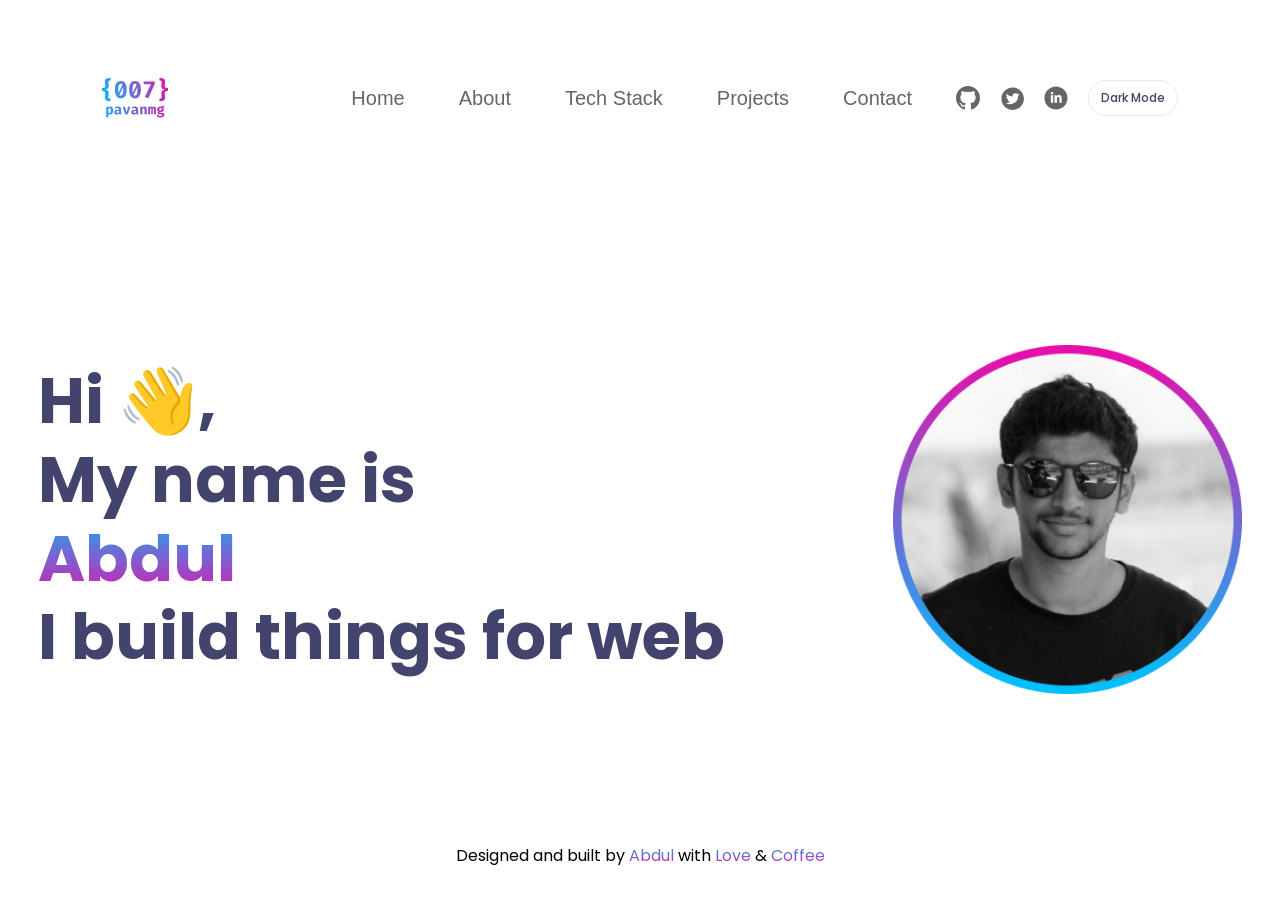
<file: index.html>
<!DOCTYPE html>
<html lang="en">
<head>
  <meta charset="utf-8">
  <meta name="viewport" content="width=device-width, initial-scale=1">
  <title>Home | Abdul</title>
  <meta name="description" content="Portfolio for Abdul,fullstack developer.">
<link rel="preconnect" href="https://fonts.googleapis.com">
<link rel="preconnect" href="https://fonts.gstatic.com" crossorigin>
<link href="https://fonts.googleapis.com/css2?family=Poppins:ital,wght@0,100;0,200;0,300;0,400;0,500;0,600;0,700;0,800;0,900;1,100;1,200;1,300;1,400;1,500;1,600;1,700;1,800;1,900&display=swap" rel="stylesheet">
  <link rel="stylesheet" href="css/base.css">
  <link rel="stylesheet" href="css/home.css">
</head>
<body>
  <!-- <a class="skip-link" href="#main">Skip to content</a> -->
  <header class="site-header">
    <div class="site-header__inner container">
      <a class="logo" href="index.html" aria-label="Abdul, go to the home page">
        <img src="images/portfolio-logo.svg" alt="007 Logo">
      </a>
      <nav id="site-nav" class="site-nav" aria-label="Main">
        <ul class="site-nav__list">
      
          <li><a href="index.html" aria-current="page">Home</a></li>
          <li><a href="about.html">About</a></li>
          <li><a href="tech-stack.html">Tech Stack</a></li>
          <li><a href="projects.html">Projects</a></li>
          <li><a href="contact.html">Contact</a></li>
        </ul>
        <ul class="social-list">
          <li><a href="https://github.com/" class="social-list__link"><img src="images/github-icon.svg" alt="" width="24" height="24">
            <span class="visually-hidden">Github</span></a></li>
          <li><a href="https://x.com/" class="social-list__link"><img src="images/x-icon.svg" alt="" width="24" height="24">
            <span class="visually-hidden">X</span></a></li>
          <li><a href="https://www.linkedin.com/" class="social-list__link"><img src="images/linkedin-icon.svg" alt="" width="24" height="24">
          <span class="visually-hidden">Linkedin</span></a></li>
                    <li>
             <button type="button" id="theme-toggle" aria-label="Switch to dark mode">
              Dark Mode
            </button>
         </li>
        </ul>
      </nav>
          <button class="menu-toggle" type="button" aria-expanded="false" aria-controls="site-nav">
            <span class="visually-hidden">Menu</span>
            <span class="menu-toggle__icon" aria-hidden="true">&#9776;</span>
          </button>
    </div>

  </header>

  <main id="main" class="container">
    <section class="hero" aria-labelledby="hero-title">
      <h1 id="hero-title" class="hero__title">
        Hi <span aria-hidden="true">&#128075;</span>,<br>
        My name is<br>
        <span class="hero__name">Abdul</span><br>
        I build things for web
      </h1>
      <div class="hero__photo">
        <img src="images/person-image.png" alt="Portrait of Abdul" width="349" height="349">
      </div>
    </section>
  </main>

  <footer class="site-footer">
    <p>Designed and built by <span class="gradient-footer-text">Abdul</span> with <span class="gradient-footer-text">Love </span> &amp; <span class="gradient-footer-text">Coffee</span> </p>
  </footer>
  <script src="js/theme.js" defer></script>
</body>
</html>
</file>
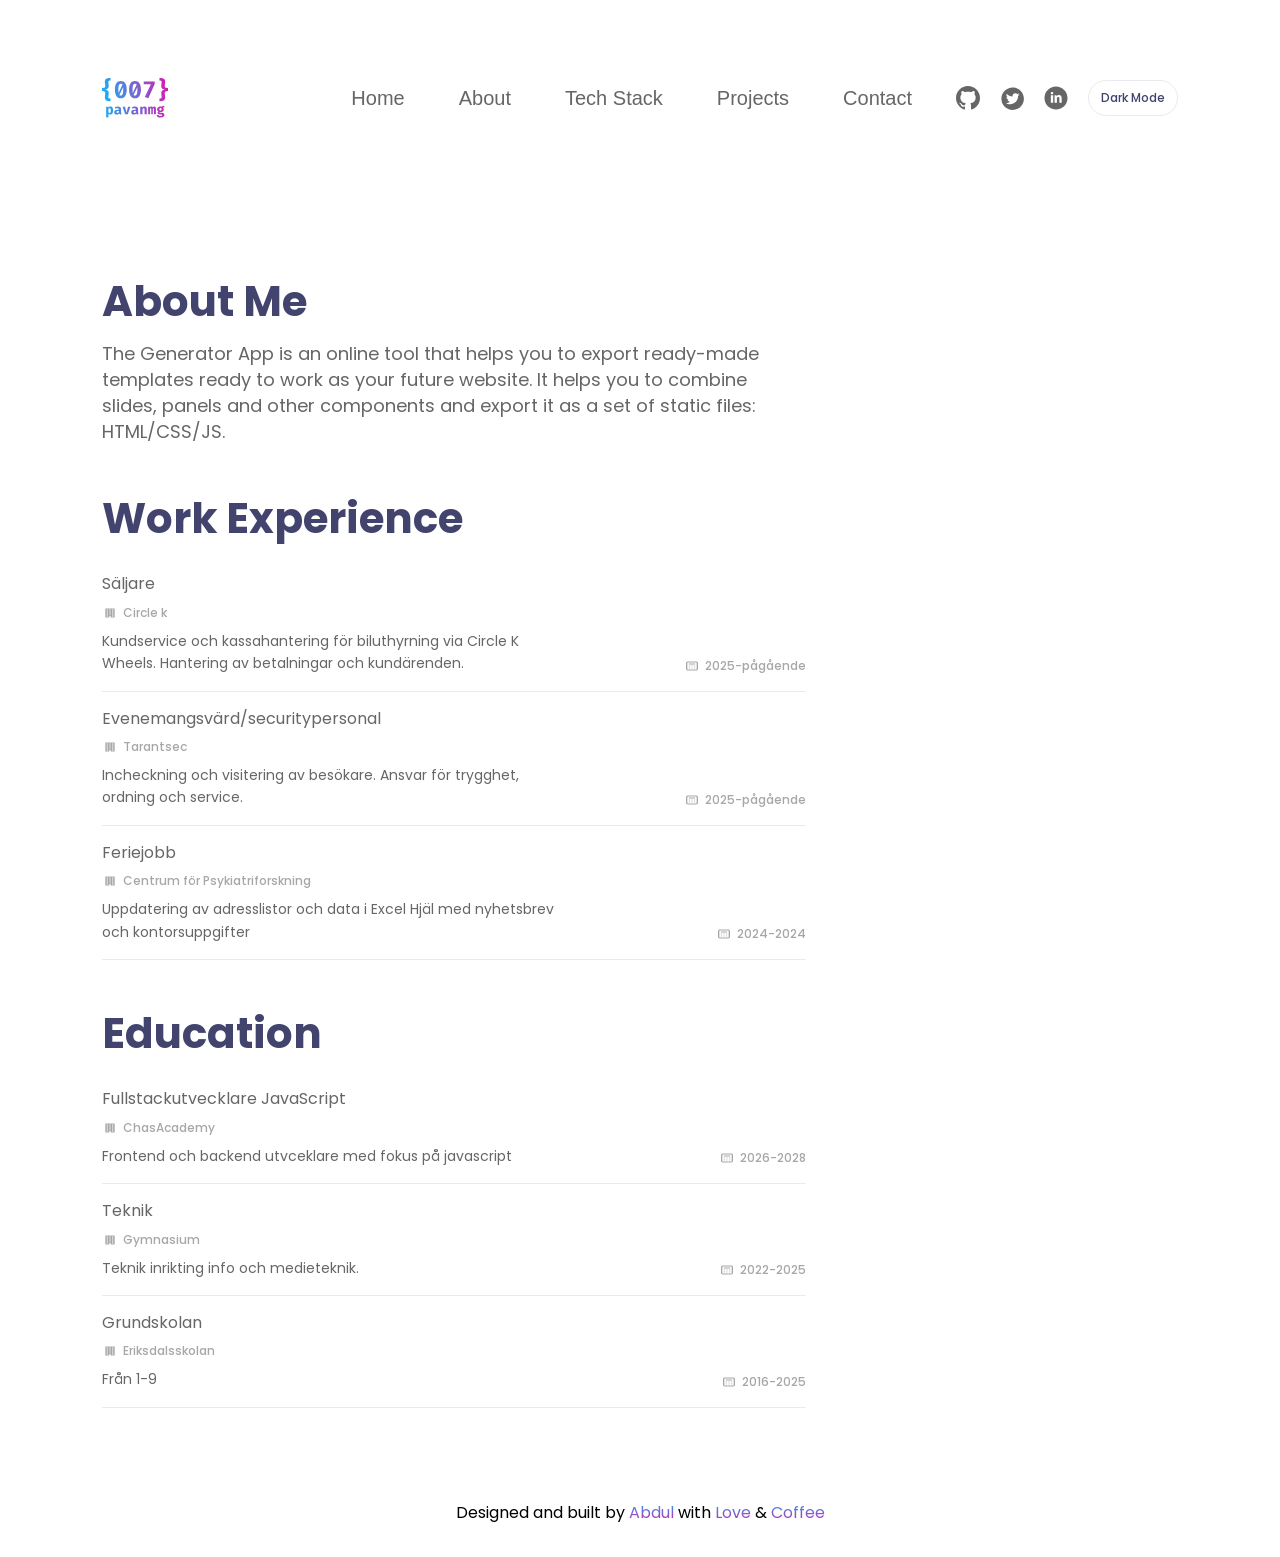
<file: about.html>
<!DOCTYPE html>
<html lang="en">
<head>
  <meta charset="utf-8">
  <meta name="viewport" content="width=device-width, initial-scale=1">
  <title>Home | Abdul</title>
  <meta name="description" content="Portfolio for Abdul,fullstack developer.">
<link rel="preconnect" href="https://fonts.googleapis.com">
<link rel="preconnect" href="https://fonts.gstatic.com" crossorigin>
<link href="https://fonts.googleapis.com/css2?family=Poppins:ital,wght@0,100;0,200;0,300;0,400;0,500;0,600;0,700;0,800;0,900;1,100;1,200;1,300;1,400;1,500;1,600;1,700;1,800;1,900&display=swap" rel="stylesheet">
  <link rel="stylesheet" href="css/base.css">
  <link rel="stylesheet" href="css/about.css">
</head>
<body>
  <!-- <a class="skip-link" href="#main">Skip to content</a> -->
  <header class="site-header">
    <div class="site-header__inner container">
      <a class="logo" href="index.html" aria-label="Abdul, go to the home page">
        <img src="images/portfolio-logo.svg" alt="007 Logo">
      </a>
     
      <nav id="site-nav" class="site-nav" aria-label="Main">
        <ul class="site-nav__list">
          <li><a href="index.html" aria-current="page">Home</a></li>
          <li><a href="about.html">About</a></li>
          <li><a href="tech-stack.html">Tech Stack</a></li>
          <li><a href="projects.html">Projects</a></li>
          <li><a href="contact.html">Contact</a></li>
        </ul>
        <ul class="social-list">
          <li><a href="https://github.com/" class="social-list__link"><img src="images/github-icon.svg" alt="" width="24" height="24"><span class="visually-hidden"></span></a></li>
          <li><a href="https://x.com/" class="social-list__link"><img src="images/x-icon.svg" alt="" width="24" height="24"><span class="visually-hidden"></span></a></li>
          <li><a href="https://www.linkedin.com/" class="social-list__link"><img src="images/linkedin-icon.svg" alt="" width="24" height="24"><span class="visually-hidden"></span></a></li>
                    <li>
             <button type="button" id="theme-toggle" aria-label="Switch to dark mode">
              Dark Mode
            </button>
         </li>
        </ul>
      </nav>
       <button class="menu-toggle" type="button" aria-expanded="false" aria-controls="site-nav">
        <span class="visually-hidden">Menu</span>
        <span class="menu-toggle__icon" aria-hidden="true">&#9776;</span>
      </button>
    </div>



  </header>

  <main id="main" class="container about">
     <section class="section" aria-labelledby="about-title">
      <h1 id="about-title" class="section__title">About Me</h1>
      <p class="section__text">The Generator App is an online tool that helps you to export ready-made templates ready to work as your future website. It helps you to combine slides, panels and other components and export it as a set of static files: HTML/CSS/JS.</p>
    </section>


      <section class="section" aria-labelledby="work-title">
      <h2 id="work-title" class="section__title">Work Experience</h2>
      <ul class="entry-list" id="work-list"></ul>
      <p class="status" id="work-status" role="status"></p>
    </section>

     <section class="section" aria-labelledby="edu-title">
      <h2 id="edu-title" class="section__title">Education</h2>
      <ul class="entry-list" id="education-list"></ul>
      <p class="status" id="education-status" role="status"></p>
    </section>
  </main>

  <footer class="site-footer">
    <p>Designed and built by <span class="gradient-footer-text">Abdul</span> with <span class="gradient-footer-text">Love </span> &amp; <span class="gradient-footer-text">Coffee</span> </p>
  </footer>

  <script type="module" src="js/main.js"></script>
  <script src="js/theme.js" defer></script>
</body>
</html>
</file>
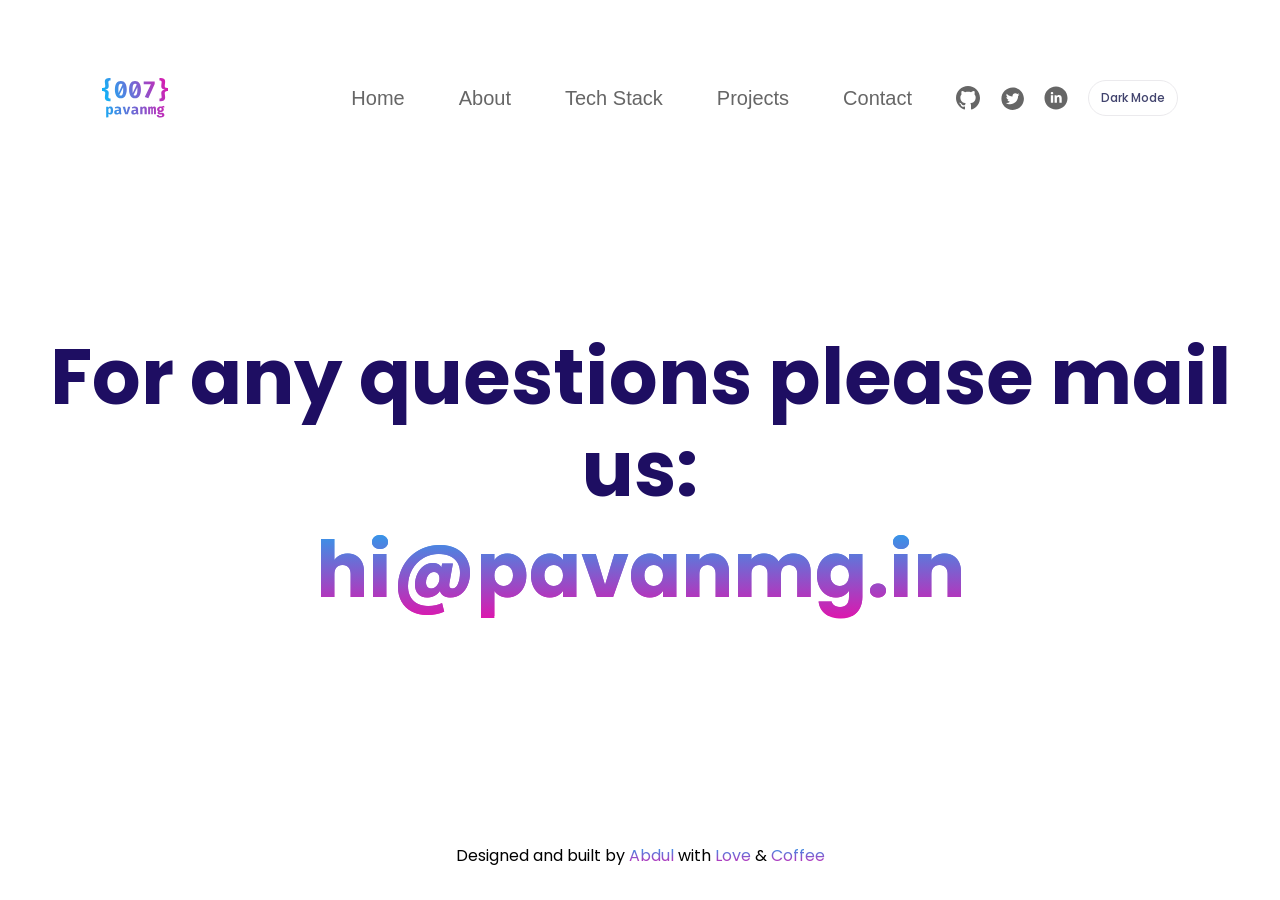
<file: contact.html>
<!DOCTYPE html>
<html lang="en">
<head>
  <meta charset="utf-8">
  <meta name="viewport" content="width=device-width, initial-scale=1">
  <title>Home | Abdul</title>
  <meta name="description" content="Portfolio for Abdul,fullstack developer.">
<link rel="preconnect" href="https://fonts.googleapis.com">
<link rel="preconnect" href="https://fonts.gstatic.com" crossorigin>
<link href="https://fonts.googleapis.com/css2?family=Poppins:ital,wght@0,100;0,200;0,300;0,400;0,500;0,600;0,700;0,800;0,900;1,100;1,200;1,300;1,400;1,500;1,600;1,700;1,800;1,900&display=swap" rel="stylesheet">
  <link rel="stylesheet" href="css/base.css">
  <link rel="stylesheet" href="css/contact.css">
</head>
<body>
  <!-- <a class="skip-link" href="#main">Skip to content</a> -->
  <header class="site-header">
    <div class="site-header__inner container">
      <a class="logo" href="index.html" aria-label="Abdul, go to the home page">
        <img src="images/portfolio-logo.svg" alt="007 Logo">
      </a>
     
      <nav id="site-nav" class="site-nav" aria-label="Main">
        <ul class="site-nav__list">
          <li><a href="index.html" aria-current="page">Home</a></li>
          <li><a href="about.html">About</a></li>
          <li><a href="tech-stack.html">Tech Stack</a></li>
          <li><a href="projects.html">Projects</a></li>
          <li><a href="contact.html">Contact</a></li>
        </ul>
        <ul class="social-list">
          <li><a href="https://github.com/" class="social-list__link"><img src="images/github-icon.svg" alt="" width="24" height="24"><span class="visually-hidden"></span></a></li>
          <li><a href="https://x.com/" class="social-list__link"><img src="images/x-icon.svg" alt="" width="24" height="24"><span class="visually-hidden"></span></a></li>
          <li><a href="https://www.linkedin.com/" class="social-list__link"><img src="images/linkedin-icon.svg" alt="" width="24" height="24"><span class="visually-hidden"></span></a></li>
                    <li>
             <button type="button" id="theme-toggle" aria-label="Switch to dark mode">
              Dark Mode
            </button>
         </li>
        </ul>
      </nav>
       <button class="menu-toggle" type="button" aria-expanded="false" aria-controls="site-nav">
        <span class="visually-hidden">Menu</span>
        <span class="menu-toggle__icon" aria-hidden="true">&#9776;</span>
      </button>
    </div>

  </header>

  <main id="main" class="container2">
    <section class="hero" aria-labelledby="hero-title">
      <h1 class="h2-1">For any questions please mail us:</h1>
      <p class="contact__email"><a class="contact__link" href="mailto:hi@pavanmg.in">hi@pavanmg.in</a></p>
    </section>
  </main>

  <footer class="site-footer">
    <p>Designed and built by <span class="gradient-footer-text">Abdul</span> with <span class="gradient-footer-text">Love </span> &amp; <span class="gradient-footer-text">Coffee</span> </p>
  </footer>
  <script src="js/theme.js" defer></script>
</body>
</html>
</file>
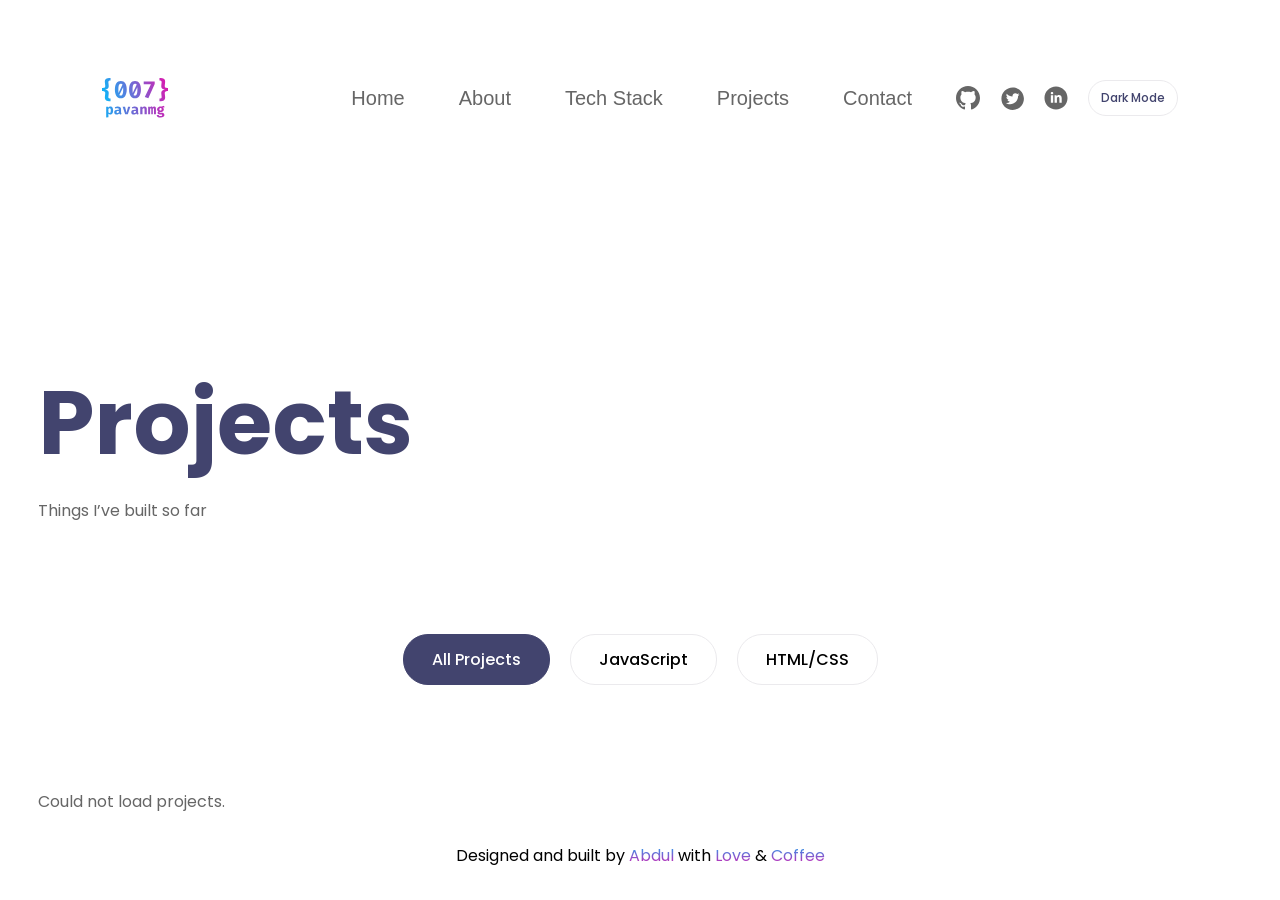
<file: projects.html>
<!DOCTYPE html>
<html lang="en">
<head>
  <meta charset="utf-8">
  <meta name="viewport" content="width=device-width, initial-scale=1">
  <title>Home | Abdul</title>
  <meta name="description" content="Portfolio for Abdul,fullstack developer.">
<link rel="preconnect" href="https://fonts.googleapis.com">
<link rel="preconnect" href="https://fonts.gstatic.com" crossorigin>
<link href="https://fonts.googleapis.com/css2?family=Poppins:ital,wght@0,100;0,200;0,300;0,400;0,500;0,600;0,700;0,800;0,900;1,100;1,200;1,300;1,400;1,500;1,600;1,700;1,800;1,900&display=swap" rel="stylesheet">
  <link rel="stylesheet" href="css/base.css">
  <link rel="stylesheet" href="css/projects.css">
</head>
<body>
  <!-- <a class="skip-link" href="#main">Skip to content</a> -->
  <header class="site-header">
    <div class="site-header__inner container">
      <a class="logo" href="index.html" aria-label="Abdul, go to the home page">
        <img src="images/portfolio-logo.svg" alt="007 Logo">
      </a>
      
      <nav id="site-nav" class="site-nav" aria-label="Main">
        <ul class="site-nav__list">
          <li><a href="index.html" aria-current="page">Home</a></li>
          <li><a href="about.html">About</a></li>
          <li><a href="tech-stack.html">Tech Stack</a></li>
          <li><a href="projects.html">Projects</a></li>
          <li><a href="contact.html">Contact</a></li>
        </ul>
        <ul class="social-list">
          <li><a href="https://github.com/" class="social-list__link"><img src="images/github-icon.svg" alt="" width="24" height="24"><span class="visually-hidden"></span></a></li>
          <li><a href="https://x.com/" class="social-list__link"><img src="images/x-icon.svg" alt="" width="24" height="24"><span class="visually-hidden"></span></a></li>
          <li><a href="https://www.linkedin.com/" class="social-list__link"><img src="images/linkedin-icon.svg" alt="" width="24" height="24"><span class="visually-hidden"></span></a></li>
          <li>
             <button type="button" id="theme-toggle" aria-label="Switch to dark mode">
              Dark Mode
            </button>
         </li>
        </ul>
      </nav>
      <button class="menu-toggle" type="button" aria-expanded="false" aria-controls="site-nav">
        <span class="visually-hidden">Menu</span>
        <span class="menu-toggle__icon" aria-hidden="true">&#9776;</span>
      </button>
    </div>

  </header>

  <main id="main" class="container">
    <div class="page-title">
      <h1>Projects</h1>
      <p>Things I’ve built so far</p>
    </div>
        <section id="projects-list" aria-label="Projects">
          <div class="project-filters" role="group" aria-label="Filter projects">
          <button type="button" data-filter="all" aria-pressed="true">
              All Projects
          </button>
          <button type="button" data-filter="javascript" aria-pressed="false">
              JavaScript
          </button>
          <button type="button" data-filter="html" aria-pressed="false">
              HTML/CSS
          </button>
          </div>
          <ul class="hero" id="project-list"></ul>
          <p class="status" id="project-status" role="status"></p>
          <button type="button" id="show-more-btn" hidden>
              Show More
          </button>
        </section>
  </main>

  <footer class="site-footer">
    <p>Designed and built by <span class="gradient-footer-text">Abdul</span> with <span class="gradient-footer-text">Love </span> &amp; <span class="gradient-footer-text">Coffee</span> </p>
  </footer>
  <script type="module" src="js/projects.js"></script>
  <script src="js/theme.js" defer></script>
</body>
</html>
</file>
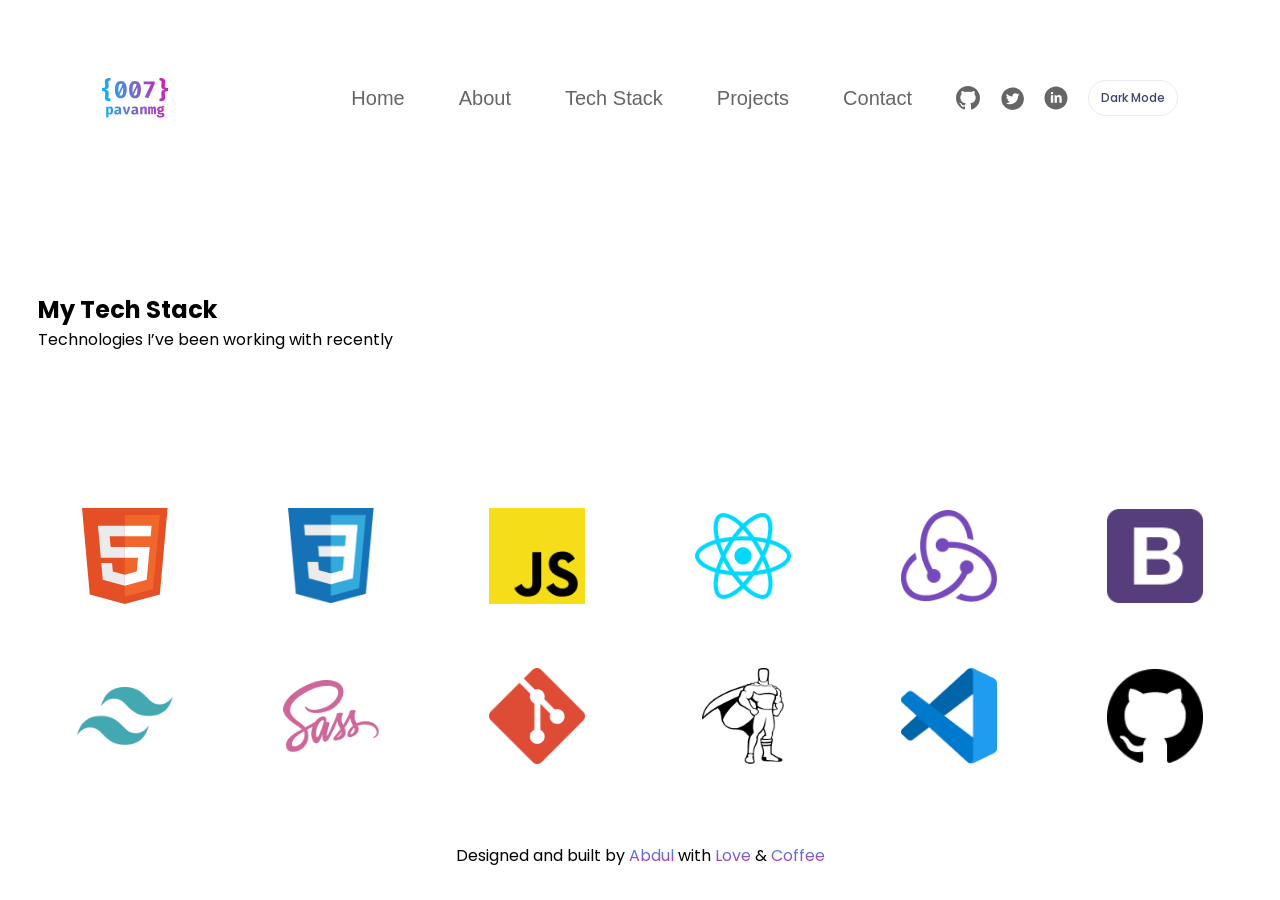
<file: tech-stack.html>
<!DOCTYPE html>
<html lang="en">
<head>
  <meta charset="utf-8">
  <meta name="viewport" content="width=device-width, initial-scale=1">
  <title>Home | Abdul</title>
  <meta name="description" content="Portfolio for Abdul,fullstack developer.">
<link rel="preconnect" href="https://fonts.googleapis.com">
<link rel="preconnect" href="https://fonts.gstatic.com" crossorigin>
<link href="https://fonts.googleapis.com/css2?family=Poppins:ital,wght@0,100;0,200;0,300;0,400;0,500;0,600;0,700;0,800;0,900;1,100;1,200;1,300;1,400;1,500;1,600;1,700;1,800;1,900&display=swap" rel="stylesheet">
  <link rel="stylesheet" href="css/base.css">
  <link rel="stylesheet" href="css/tech-stack.css">
</head>
<body>
  <!-- <a class="skip-link" href="#main">Skip to content</a> -->
  <header class="site-header">
    <div class="site-header__inner container">
      <a class="logo" href="index.html" aria-label="Abdul, go to the home page">
        <img src="images/portfolio-logo.svg" alt="007 Logo">
      </a>
      
      <nav id="site-nav" class="site-nav" aria-label="Main">
        <ul class="site-nav__list">
          <li><a href="index.html" aria-current="page">Home</a></li>
          <li><a href="about.html">About</a></li>
          <li><a href="tech-stack.html">Tech Stack</a></li>
          <li><a href="projects.html">Projects</a></li>
          <li><a href="contact.html">Contact</a></li>
        </ul>
        <ul class="social-list">
          <li><a href="https://github.com/" class="social-list__link"><img src="images/github-icon.svg" alt="" width="24" height="24"><span class="visually-hidden"></span></a></li>
          <li><a href="https://x.com/" class="social-list__link"><img src="images/x-icon.svg" alt="" width="24" height="24"><span class="visually-hidden"></span></a></li>
          <li><a href="https://www.linkedin.com/" class="social-list__link"><img src="images/linkedin-icon.svg" alt="" width="24" height="24"><span class="visually-hidden"></span></a></li>
          <li>
             <button type="button" id="theme-toggle" aria-label="Switch to dark mode">
              Dark Mode
            </button>
         </li>
        </ul>
      </nav>
      <button class="menu-toggle" type="button" aria-expanded="false" aria-controls="site-nav">
        <span class="visually-hidden">Menu</span>
        <span class="menu-toggle__icon" aria-hidden="true">&#9776;</span>
      </button>
    </div>

  </header>

    <main class="container">
    <section class="section" aria-labelledby="tech-title">
      <div><h1 id="tech-title" class="section__title">My Tech Stack</h1>
      <p class="section__text">Technologies I&rsquo;ve been working with recently</p>
      </div>
      <ul class="tech-list">
        <li class="tech-list__item"><img src="images/html5.svg" alt="HTML5" width="105" height="105"></li>
        <li class="tech-list__item"><img src="images/css3.png" alt="CSS3" width="64" height="64"></li>
        <li class="tech-list__item"><img src="images/javascript.png" alt="JavaScript" width="64" height="64"></li>
        <li class="tech-list__item"><img src="images/react.png" alt="React" width="64" height="64"></li>
        <li class="tech-list__item"><img src="images/redux.png" alt="Redux" width="64" height="64"></li>
        <li class="tech-list__item"><img src="images/bootstrap.png" alt="Bootstrap" width="64" height="64"></li>
        <li class="tech-list__item"><img src="images/tailwind.png" alt="Tailwind CSS" width="64" height="64"></li>
        <li class="tech-list__item"><img src="images/sass.png" alt="Sass" width="64" height="64"></li>
        <li class="tech-list__item"><img src="images/git.png" alt="Git" width="64" height="64"></li>
        <li class="tech-list__item"><img src="images/github.png" alt="GitHub" width="64" height="64"></li>
        <li class="tech-list__item"><img src="images/vscode.png" alt="VS Code" width="64" height="64"></li>
        <li class="tech-list__item"><img src="images/figma.png" alt="Figma" width="64" height="64"></li>
    
      </ul>
    </section>
  </main>

  <footer class="site-footer">
    <p>Designed and built by <span class="gradient-footer-text">Abdul</span> with <span class="gradient-footer-text">Love </span> &amp; <span class="gradient-footer-text">Coffee</span> </p>
  </footer>
  <script src="js/theme.js" defer></script>
</body>
</html>
</file>
<file: css/base.css>
:root {
  --color-bg: #ffffff;
  --color-text: #333333;
  --color-heading: #666666;
  --color-muted: #595959;
  --color-accent: #4f46e5;
  --color-accent-alt: #c026d3;
  --color-border: #e4e4e7;
  --color-badge-bg: #d9f7d9;
  --color-badge-text: #14532d;
  --color-focus: #4f46e5;
  --color-primary: #42446e;
  --color-heading: #666;
  --color-muted: #a7a7a7;
  --color-border: #ebeaed;
  --color-badge-bg: #d7ffe0;
  --color-badge-text: #018c0f;
  --color-gradient-start: #13b0f5;
  --color-gradient-end: #e70faa;
  --color-text: #000;
  --color-contact-heading: #1e0e62;

  --font-main: "Poppins", sans-serif;
  --font-header: "DM Sans", sans-serif;
  --space-s: 0.5rem;
  --space-m: 1rem;
  --space-l: 2rem;
  --space-xl: 4rem;
  --radius: 0.5rem;
}

:root.dark-theme {
    --color-bg: #17171f;
    --color-text: #f5f5f5;
    --color-heading: #d1d1d1;
    --color-muted: #b5b5b5;
    --color-primary: #b8baff;
    --color-border: #444454;
    --color-contact-heading: #d6caff;
}

*,
*::before,
*::after {
  box-sizing: border-box;
}

body {
  display: flex;
  flex-direction: column;
  width: 100%;
  max-width: 1204px;
  min-height: 100vh;
  margin: 0 auto;
  background: var(--color-bg);
  color: var(--color-text);
  font-family: var(--font-main);
}

main {
  flex: 1;
}

.container {
  width: 100%;
  margin-inline: auto;
  padding-inline: var(--space-m);
}

a {
  text-decoration: none;
}

ul {
  margin: 0;
  padding: 0;
  list-style: none;
}

.visually-hidden {
  position: absolute;
  width: 1px;
  height: 1px;
  margin: -1px;
  padding: 0;
  overflow: hidden;
  clip: rect(0, 0, 0, 0);
  white-space: nowrap;
  border: 0;
}

header {
  padding-top: var(--space-m);
  font-family: var(--font-header);
}

.logo img {
  display: block;
  width: auto;
  height: 40px;
}

.site-header__inner {
  display: flex;
  flex-wrap: wrap;
  align-items: center;
  justify-content: space-between;
}

.menu-toggle {
  display: flex;
  align-items: center;
  justify-content: center;
  padding: 0;
  border: 0;
  background: none;
  color: var(--color-text);
  font-size: 32px;
  line-height: 1;
  cursor: pointer;
}

.site-nav {
  display: flex;
  flex-basis: 100%;
  flex-direction: column;
  align-items: center;
  order: 3;
  margin-top: var(--space-m);
}

.site-nav__list {
  display: flex;
  flex-direction: column;
  align-items: center;
  gap: var(--space-s);
  font-size: 18px;
  font-weight: 500;
  text-align: center;
}

.site-nav__list a {
  color: var(--color-heading);
}

.social-list {
  display: flex;
  align-items: center;
  justify-content: space-around;
  width: 100%;
  margin-top: var(--space-l);
}

.social-list__link {
  display: flex;
}

.social-list__link img {
  width: 32px;
  height: 32px;
}

footer {
  display: flex;
  justify-content: center;
  padding-inline: var(--space-m);
  text-align: center;
}

.gradient-footer-text {
  background: linear-gradient(var(--color-gradient-start),var(--color-gradient-end));
  color: transparent;
  background-clip: text;
}

footer p {
  margin: 0 0 2rem;
}

.status {
  margin: 0.75rem 0 0;
  color: var(--color-heading);
}

.status--error {
  color: #b00020;
}

#theme-toggle {
    display: inline-flex;
    align-items: center;
    justify-content: center;
    padding: 0.5rem 0.75rem;
    border: 1px solid var(--color-border);
    border-radius: 25px;
    background-color: var(--color-bg);
    color: var(--color-primary);
    font-family: var(--font-main);
    font-size: 0.75rem;
    font-weight: 500;
    white-space: nowrap;
    cursor: pointer;
}

#theme-toggle:hover {
    background-color: var(--color-primary);
    color: var(--color-bg);
}

#theme-toggle:focus-visible {
    outline: 3px solid var(--color-focus);
    outline-offset: 3px;
}

.social-list {
    flex-wrap: wrap;
    justify-content: center;
    gap: 1rem;
}


@media (min-width: 601px) {
  header{
        padding: 4.875rem 4rem;
    }
  .container {
    padding-inline: var(--space-l);
  }

  header {
    padding-top: 2.5rem;
  }

  .site-header__inner {
    flex-wrap: nowrap;
  }

  .menu-toggle {
    display: none;
  }

  .site-nav {
    flex-basis: auto;
    flex-direction: row;
    order: initial;
    margin-top: 0;
  }

  .site-nav__list {
    flex-direction: row;
    gap: 1.5rem;
    font-size: 16px;
  }

  .social-list {
    width: auto;
    justify-content: initial;
    gap: 14px;
    margin: 0 0 0 1.5rem;
  }

  .social-list__link img {
    width: 24px;
    height: 24px;
  }
  .social-list {
        flex-wrap: nowrap;
  }
}

@media (min-width: 993px) {
  .container {
    padding-inline: 0;
  }

  header {
    padding-top: 4.875rem;
  }

  .site-nav__list {
    gap: 0;
    font-size: 20px;
  }

  .site-nav__list li:not(:last-child) {
    margin-right: 54px;
  }

  .social-list {
    gap: 20px;
    margin-left: 44px;
  }
}
</file>
<file: css/home.css>
main {
  display: flex;
  align-items: center;
  width: 100%;
}

section {
        display: flex;
    justify-content: space-between;
    flex: 1;
}

h1 {
    font-size: 57px;
    font-weight: 700;
    color: var(--color-primary);
    line-height: 70px;
}

.hero {
  display: flex;
  flex: 1;
  flex-direction: column;
  align-items: center;
  justify-content: space-between;
  gap: 2rem;
}

.hero__title {
  margin: 0;
  color: var(--color-primary);
  font-size: 8vw;
  font-weight: 700;
  line-height: 1.25;
}

.hero__name {
  background: linear-gradient(var(--color-gradient-start), var(--color-gradient-end));
  color: transparent;
  background-clip: text;
}

.hero__photo {
  display: flex;
  justify-content: center;
  width: 100%;
}

.hero__photo img {
  display: block;
  width: min(100%, 349px);
  height: auto;
}

@media (min-width: 601px) {
  .hero {
    flex-direction: row;
    gap: 2rem;
  }

  .hero__title {
    font-size: 5vw;
    line-height: 1.23;
  }

  .hero__photo {
    align-items: flex-end;
    justify-content: flex-end;
    flex: 0 1 349px;
  }
}

@media (max-width: 600px) {
    .site-nav{
        margin-bottom: 200px;
    }
    
    .hero{
        flex-direction: column;
    }
    .hero__title{
        font-size: 44px;
    }
}
</file>
<file: css/about.css>
.main {
  font-family: var(--font-main);
}

.container.about {
  max-width: 704px;
  margin: 3rem auto 5rem;
  font-size: 1rem;
  font-weight: 400;
  line-height: 1.6;
}

.section + .section {
  margin-top: 2.5rem;
}

.section__title {
  margin: 0 0 0.75rem;
  color: var(--color-primary);
  font-size: clamp(1.75rem, 7vw, 2.625rem);
  font-weight: 700;
  line-height: 1.25;
}

.section__text {
  margin: 0;
  color: var(--color-heading);
  font-size: 1rem;
  line-height: 1.6;
}

.entry-list {
  margin: 0;
  padding: 0;
}

.entry {
  display: flex;
  flex-direction: column;
  gap: 0.75rem;
  padding: 1rem 0;
  border-bottom: 1px solid var(--color-border);
}

.entry__main,
.entry__side {
  min-width: 0;
  max-width: 65%;
}

.entry__title {
  margin: 0;
  color: var(--color-heading);
  font-size: 1rem;
  font-weight: 400;
  line-height: 1.4;
  overflow-wrap: anywhere;
}

.entry__meta {
  display: flex;
  flex-wrap: wrap;
  gap: 0.25rem 1rem;
  margin: 0.5rem 0 0;
  color: var(--color-muted);
  font-size: 0.75rem;
  font-weight: 500;
  line-height: 1.5;
}

.entry__meta-item {
  display: inline-flex;
  align-items: center;
  gap: 0.3125rem;
  min-width: 0;
}

.entry__meta-item img {
  flex: 0 0 auto;
  object-fit: contain;
}

.entry__side {
  display: flex;
  flex-direction: row;
  align-items: center;
  justify-content: space-between;
  gap: 0.5rem;
}

.entry__side .entry__meta {
  justify-content: flex-end;
  text-align: right;
}

.entry__date {
  color: var(--color-muted);
  font-size: 0.75rem;
  font-weight: 500;
  line-height: 1.5;
}

.badge {
  flex: 0 0 auto;
  margin: 0;
  padding: 0.125rem 0.75rem;
  border-radius: 100px;
  background-color: var(--color-badge-bg);
  color: var(--color-badge-text);
  font-size: 0.5625rem;
  font-weight: 600;
  line-height: 1.5;
  text-align: center;
}

.entry__description {
  margin: 0.5rem 0 0;
  color: var(--color-heading);
  font-size: 0.875rem;
}



@media (min-width: 601px) {
  header{
        padding: 4.875rem 4rem;
    }
  .container.about {
    margin: 5rem 4rem;
    font-size: 1.125rem;
  }

  .section + .section {
    margin-top: 3rem;
  }

  .section__text {
    font-size: 1.125rem;
    line-height: 1.45;
  }

  .entry {
    flex-direction: row;
    align-items: flex-end;
    justify-content: space-between;
    gap: 1rem;
  }

  .entry__side {
    flex-direction: column;
    align-items: flex-end;
  }

  .entry__meta {
    gap: 0.5rem 1.5rem;
  }
}
</file>
<file: css/contact.css>
.hero {
  display: flex;
  flex-direction: column;
  align-items: center;
  padding-inline: var(--space-m);
  text-align: center;
}

.h2-1,
.contact__email {
  margin: 0;
  font-size: 6vw;
  line-height: 1.3;
}

.h2-1 {
  margin-bottom: 0.5rem;
  color: var(--color-contact-heading);
  font-weight: 700;
}

.contact__email {
  background: linear-gradient(var(--color-gradient-start), var(--color-gradient-end));
  font-size: 6vw;
  color: transparent;
  font-weight: 700;
  background-clip: text;
  overflow-wrap: anywhere;
}

.container2 {
  display: flex;
  align-items: flex-start;
  justify-content: center;
  margin-top: 15vh;
}

.contact__email {
  margin: 0;
  font-size: 6vw;
  font-weight: 700;
  line-height: 1.3;
}


.contact__link {
  background: linear-gradient(var(--color-gradient-start), var(--color-gradient-end));
  -webkit-background-clip: text;
  background-clip: text;
  color: transparent;
  overflow-wrap: anywhere;
}

.contact__link:focus-visible {
  outline: 2px solid var(--color-focus);
  outline-offset: 4px;
}

@media (min-width: 601px) {
    header{
        padding: 4.875rem 4rem;
    }
  .hero {
    padding-inline: 0;
  }

  .h2-1,
  .contact__email {
    line-height: 1.2;
  }

  .h2-1 {
    margin-bottom: 0.5625rem;
  }

}
</file>
<file: css/projects.css>
.page-title {
  margin: 3rem 0 2.5rem;
  text-align: center;
}

.page-title h1 {
  margin: 0;
  color: var(--color-primary);
  font-size: 7vw;
}

.page-title p {
  margin: 0.5rem 0 0;
  color: var(--color-heading);
}

.hero {
  display: grid;
  grid-template-columns: minmax(0, 1fr);
  gap: 2rem;
  width: 100%;
  margin-bottom: 4rem;
}

.card-container {
  min-width: 0;
  overflow: hidden;
  border-radius: 20px;
  box-shadow: 2px 2px 40px 0 rgba(0, 0, 0, 0.12);
}

.card-header img {
  display: block;
  width: 100%;
  height: auto;
  aspect-ratio: 375 / 260;
  object-fit: cover;
}

.card-body-holder {
  padding: 1.25rem;
}

.card-body-h3 {
  margin: 0;
  color: var(--color-text);
  font-family: var(--font-main);
  font-size: 1.25rem;
  font-weight: 500;
  line-height: 1.3;
}

.card-body-p-1 {
  color: var(--color-heading);
  font-family: var(--font-main);
  font-size: 1rem;
  font-weight: 300;
  line-height: 1.6;
}

.card-body-p-2 {
  color: var(--color-primary);
  font-family: var(--font-main);
  font-size: 0.875rem;
  font-weight: 400;
  line-height: 1.6;
}

.card-body-span {
  font-family: var(--font-main);
  font-size: 0.875rem;
  font-weight: 300;
  line-height: 1.6;
}

.card-footer ul {
  display: flex;
  flex-wrap: wrap;
  justify-content: space-between;
  gap: 0.75rem;
  margin-top: 1rem;
}

.card-footer ul li {
  display: flex;
  align-items: center;
  gap: 0.5rem;
}

.card-footer ul img {
  flex: 0 0 auto;
  width: 20px;
  height: 20px;
}

.card-footer-a {
  color: var(--color-text);
  font-family: var(--font-main);
  font-size: 0.875rem;
  font-weight: 400;
  text-decoration: underline;
  text-underline-offset: 0.15em;
}

.project-filters {
    display: flex;
    flex-wrap: wrap;
    justify-content: center;
    gap: 12px;
    margin: 30px 0;
}

.project-filters button {
    padding: 10px 20px;
    border: 1px solid var(--color-border);
    border-radius: 25px;
    background-color: var(--color-bg);
    color: var(--color-text);
    font-family: inherit;
    font-size: 14px;
    font-weight: 500;
    cursor: pointer;
    transition: background-color 0.2s, color 0.2s;
}

.project-filters button:hover {
    background-color: var(--color-primary);
    color: var(--color-bg);
}

.project-filters button[aria-pressed="true"] {
    background-color: var(--color-primary);
    color: var(--color-bg);
    border-color: var(--color-primary);
}

.project-filters button:focus-visible {
    outline: 3px solid var(--color-primary);
    outline-offset: 3px;
}


@media (min-width: 601px) {
    header{
        padding: 4.875rem 4rem;
    }
  .page-title {
    margin: 5rem 0 3rem;
    text-align: left;
    
  }

  .hero {
    grid-template-columns: repeat(2, minmax(0, 1fr));
    gap: 2.5rem;
  }

  .card-body-holder {
    padding: 1.5rem;
  }

  .card-body-h3 {
    font-size: 1.5rem;
  }

  .card-footer-a {
    font-size: 1rem;
  }
      .project-filters {
        gap: 20px;
        margin: 40px 0;
    }

    .project-filters button {
        padding: 12px 28px;
        font-size: 16px;
    }
}

@media (min-width: 993px) {
  .page-title {
    margin-top: 10rem;
    margin-bottom: 6.9375rem;
  }

  .hero {
    grid-template-columns: repeat(3, minmax(0, 1fr));
    column-gap: 2.3125rem;
    row-gap: 4rem;
  }

  .card-body-holder {
    padding: 1.0625rem 1.5rem 1.5625rem 1.75rem;
  }
}
</file>
<file: css/tech-stack.css>
.section {
  display: flex;
  flex-direction: column;
  gap: var(--space-l);
  padding-top: var(--space-xl);
}

.section__title {
  margin: 0;
}

.section__text {
  margin: 0 0 var(--space-l);
}

.tech-list {
  display: grid;
  grid-template-columns: repeat(2, minmax(0, 1fr));
  justify-items: center;
  align-items: center;
  gap: var(--space-l);
  padding: 0;
}

.tech-list__item img {
  display: block;
  width: 3.5rem;
  height: 3.5rem;
  object-fit: contain;
}


@media (min-width: 601px) {
  header{
        padding: 4.875rem 4rem;
    }
  .section {
    flex: 1;
    justify-content: space-between;
    padding-top: 6rem;
    margin-bottom: 79px;
  }

  .tech-list {
    grid-template-columns: repeat(4, minmax(0, 1fr));
    gap: var(--space-xl) var(--space-l);
  }

  .tech-list__item img {
    width: 5rem;
    height: 5rem;
  }

  main {
    display: flex;
    flex-direction: column;
  }
}

@media (min-width: 64em) {
  .tech-list {
    grid-template-columns: repeat(6, minmax(0, 1fr));
  }

  .tech-list__item img {
    width: 6rem;
    height: 6rem;
  }
}
</file>
